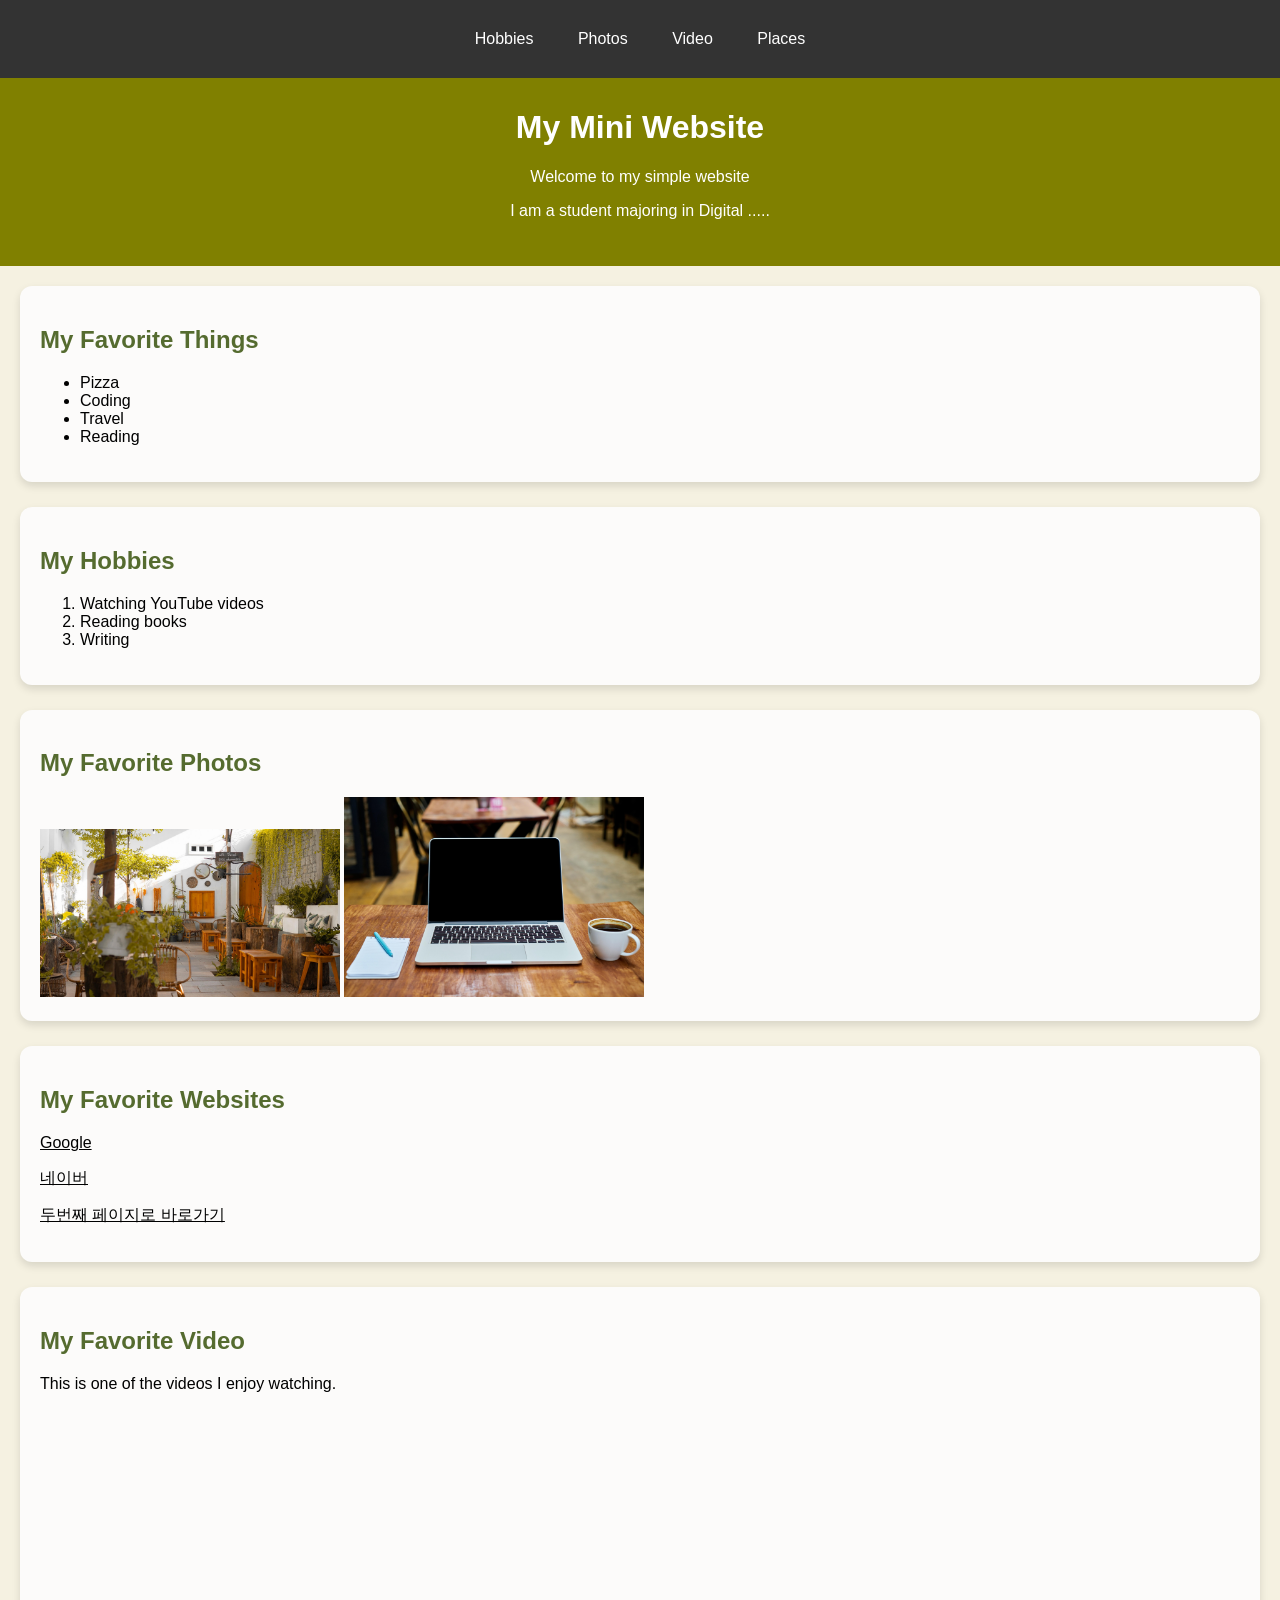
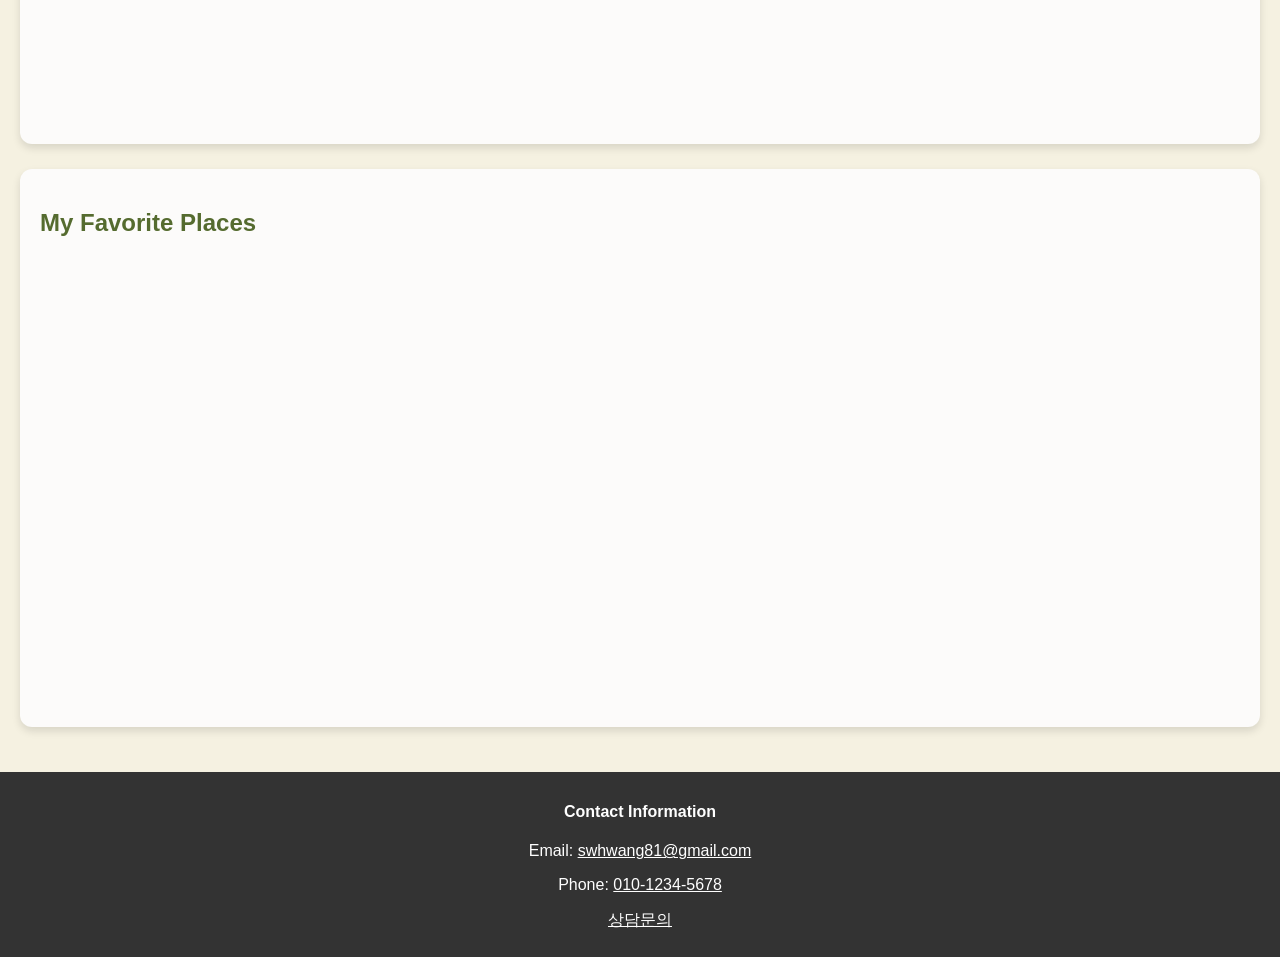
<file: index.html>
<html>
    <head>
        <meta charset="utf-8">
        <title>My Mini Website</title>
        <link rel="stylesheet" href="style.css">

    </head>
    <body>
     <nav>  
        <ul>
            <li> <a href="#hobby">Hobbies</a></li>
            <li> <a href="#photo">Photos</a></li>
            <li> <a href="#video">Video </a> </li>
            <li> <a href="#place">Places </a></li>
        </ul>
    </nav> 

     <header>
        <h1>My Mini Website</h1>
        <p>Welcome to my simple website</p>
        <p>I am a student majoring in Digital .....</p>
    </header>

     <section>

     <article>
        <h2>My Favorite Things</h2>
        <ul>
            <li>Pizza</li>
            <li>Coding</li>
            <li>Travel</li>
            <li>Reading</li>
        </ul>
    </article>

     <article>
        <h2 id="hobby">My Hobbies</h2>
        <ol>
            <li>Watching YouTube videos</li>
            <li>Reading books</li>
            <li>Writing</li>
        </ol>
         </article>

         <article>
        <h2 id="photo">My Favorite Photos</h2>
        <img src="images/cafe/cafe.jpg" width = "300" alt = "cafe photo">
        <img src="notebook.jpg" width ="300">
      </article>

     <article>
        <h2>My Favorite Websites</h2>
       <p> <a href="https://www.google.com/" target="_blank" style = "color:black">Google</a></p>
       <p> <a href="https://www.naver.com/" target="_blank" style="color:black">네이버</a></p>
       <p> <a href="page2.html" target="_blank" style="color:black"> 두번째 페이지로 바로가기</a></p>
    </article>
       
   <article>
       <h2 id="video">My Favorite Video</h2>
       <p>This is one of the videos I enjoy watching.</p>
       <iframe width="560" height="315" src="https://www.youtube.com/embed/3rb2y9aNrEU?si=7WRKcj6yRc-bJ-5l" title="YouTube video player" frameborder="0" allow="accelerometer; autoplay; clipboard-write; encrypted-media; gyroscope; picture-in-picture; web-share" referrerpolicy="strict-origin-when-cross-origin" allowfullscreen></iframe>
   </article>
   <article>
       <h2 id="place">My Favorite Places</h2>
        <iframe src="https://www.google.com/maps/embed?pb=!1m18!1m12!1m3!1d2863.683868662163!2d128.9011775!3d35.2503874!2m3!1f0!2f0!3f0!3m2!1i1024!2i768!4f13.1!3m3!1m2!1s0x3568b8acfc25b357%3A0xc3d01c491a811dee!2z7J247KCc64yA7ZWZ6rWQIOq5gO2VtOy6oO2NvOyKpA!5e1!3m2!1sko!2sus!4v1773779293505!5m2!1sko!2sus" width="600" height="450" style="border:0;" allowfullscreen="" loading="lazy" referrerpolicy="no-referrer-when-downgrade"></iframe>
       </article>
     </section>
     <footer>
        <h4>Contact Information</h4>
        <p class="foot-p">Email: <a href="mailto:swhwang81@gmail.com"> swhwang81@gmail.com </a> </p>
        <p class="foot-p">Phone: <a href="tel:010-2345-6789">010-1234-5678 </a></p>
        <p class="foot-p"><a href="page2.html" target="_blank">상담문의</a></p>
    </footer>
    </body>
</html>
</file>
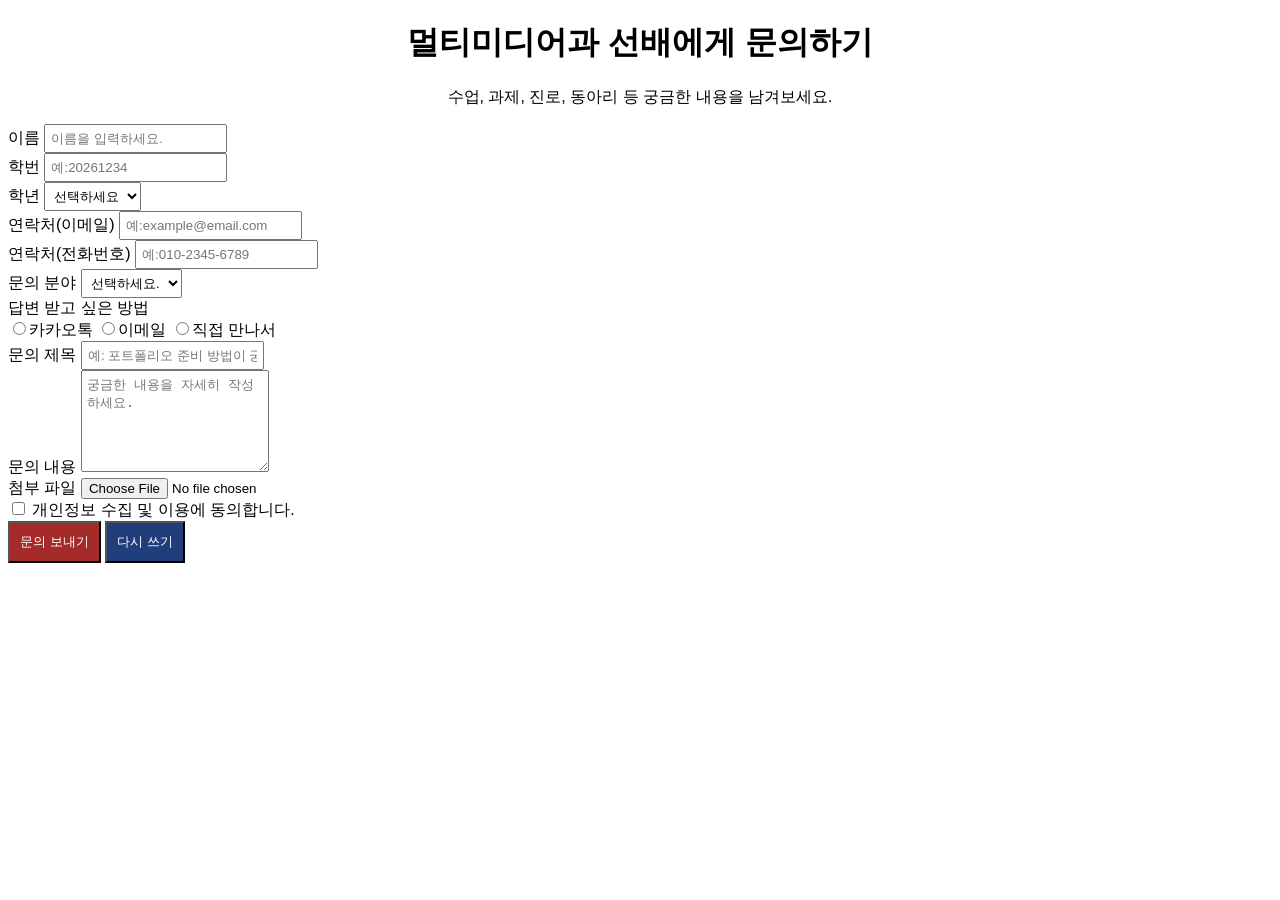
<file: page2.html>
<!DOCTYPE html>
<html lang="en">
<head>
    <meta charset="UTF-8">
    <meta name="viewport" content="width=device-width, initial-scale=1.0">
    <title>상담 문의</title>
    <style>
      body{
         font-family: Arial, Helvetica, sans-serif;
      }

      h1, p {
         text-align: center;
      }
     
      input[type="reset"]{
         padding:10px;
         background-color:rgb(33, 62, 124);
         color:white;
         text-align: center;
      }

      input[type="submit"]{
         padding:10px;
         background-color: brown;
         color:white;
      }
      
     select, textarea, input[type="text"], input[type="email"], input[type="tel"] {
      padding:5px;
     }
   

    </style>
</head>
<body>
    
    <h1>멀티미디어과 선배에게 문의하기</h1>
    <p>수업, 과제, 진로, 동아리 등 궁금한 내용을 남겨보세요.</p>

    <form action="#" method="get">

        <div>
            <label for="username">이름</label>
            <input type="text" placeholder="이름을 입력하세요." name="username"> 
        </div>

        <div>
            <label for="student-id">학번</label>
            <input type="text" placeholder="예:20261234" name="student-id">
        </div>

         <div>
            <label for="grade">학년</label>
            <select name="grade">
                <option value="">선택하세요</option>
                <option value="1">1학년</option>
                <option value="2">2학년</option>
                <option value="3">3학년</option>
            </select>
         </div>

         <div>
            <label for="email">연락처(이메일)</label>
            <input type="email" placeholder="예:example@email.com" name="email">
         </div>

         <div>
            <label for="phone">연락처(전화번호)</label>
            <input type="tel" placeholder="예:010-2345-6789" name="phone">
         </div>
      
         <div>
            <label for="category">문의 분야</label>
            <select name="category">
                <option value="">선택하세요.</option>
                <option value="class">수업</option>
                <option value="assignment">과제</option>
                <option value="portfolio">포트폴리오</option>
                <option value="career">진로</option>
                <option value="club">동아리</option>
            </select>
         </div>

         <div>
            <label>답변 받고 싶은 방법</label>
            <br>
            <label><input type="radio" name="reply" value="kakao">카카오톡</label>
            <label> <input type="radio" name="reply" value="email">이메일</label>
            <label><input type="radio" name="reply" value="offline">직접 만나서</label>
         </div>

         <div>
            <label for="title">문의 제목</label>
            <input type="text" name="title" placeholder="예: 포트폴리오 준비 방법이 궁금해요.">
         </div>

         <div>
            <label for="content">문의 내용</label>
            <textarea name="content" placeholder="궁금한 내용을 자세히 작성하세요." rows="6"></textarea>
         </div>

         <div>
            <label for="file">첨부 파일</label>
            <input type="file" name="file">
         </div>

         <div>
            <label>
                <input type="checkbox" name="agree">
                개인정보 수집 및 이용에 동의합니다.
            </label>
         </div>

         <div>
            <input type="submit" value="문의 보내기">
            <input type="reset" value="다시 쓰기">
         </div>

    </form>
   
</body>
</html>
</file>
<file: style.css>
* {
            font-family:'Segoe UI', Tahoma, Geneva, Verdana, sans-serif;
           
          }

          body{
            margin:0;
          }
          
          nav {
            background-color: #333;
          }

          nav ul{
            list-style:none;
            text-align: center;
            padding:30px;
            margin-bottom: 0;
          }

          nav ul li {
            display:inline;
            margin:20px;
          }

          nav a{
            text-decoration: none;
          }

          nav a:hover{
            text-decoration:underline;
          }

          header {
            background-color: olive;
            text-align:center;
            padding:10px;
            padding-bottom: 30px;
          }
          
          section {
            background-color: rgb(245, 241, 225);
            padding:20px;
          }

          footer {
            background-color: #333;
            text-align: center;
            padding:10px;
          }

          article {
            background-color: rgb(252, 251, 250);
             padding:20px;
             margin-bottom: 25px;
             border-radius: 12px;
             box-shadow: 0 4px 8px rgba(0,0,0,0.12);
          }

          a {
            color:white;
          }
            
          h1 {
            color:white;
          }

          h2 {
            color:darkolivegreen;
          }

          h4 {
            color:white;
          }

          .foot-p {
            color:white;
          }

          header > p {
            color:white;
          }
</file>
